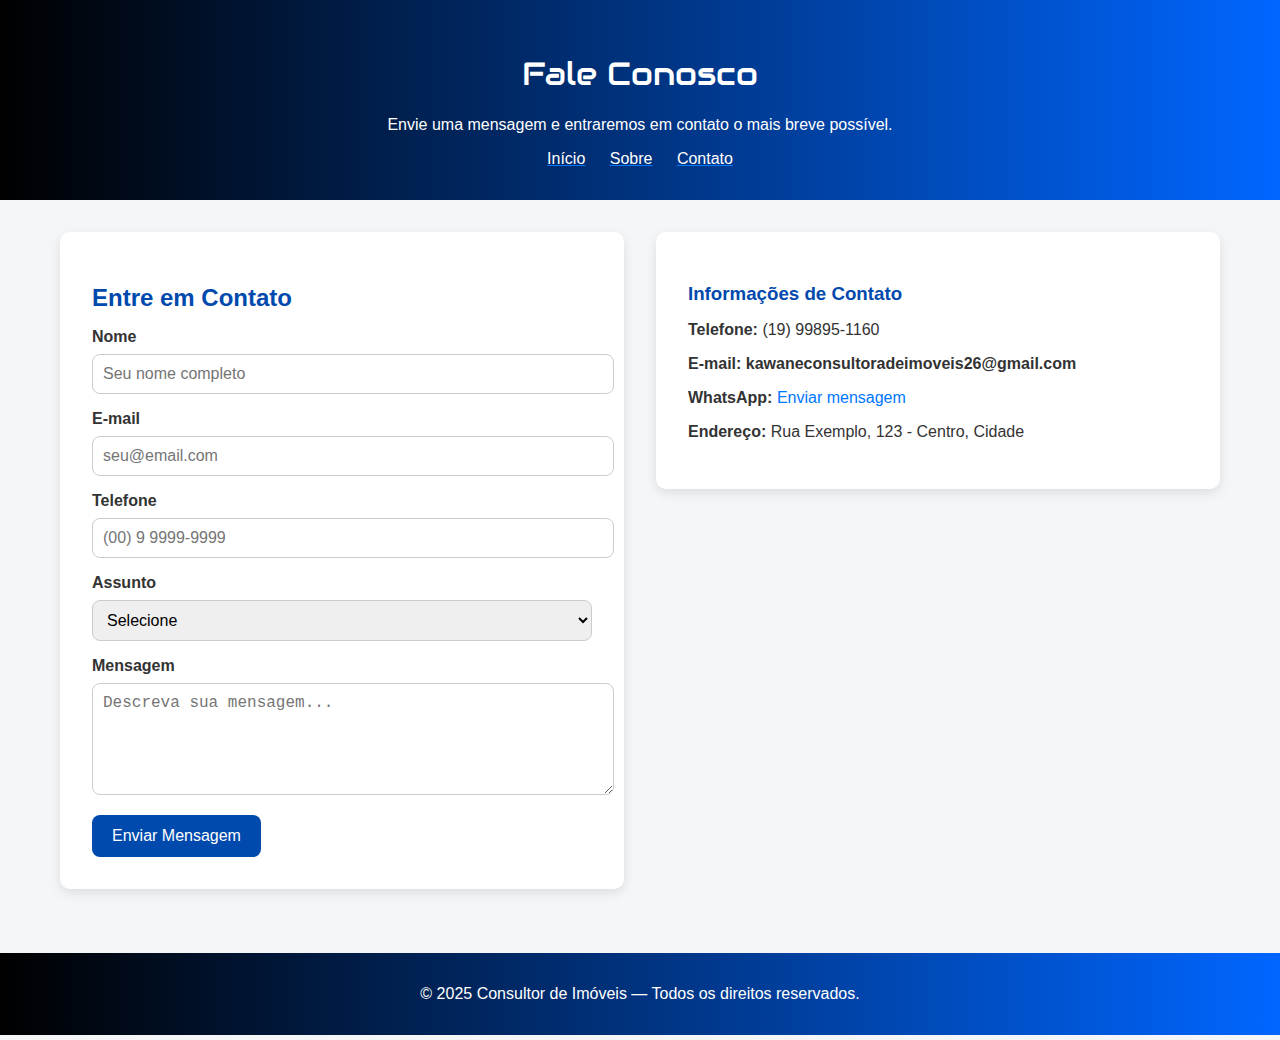
<file: contato.html>
<!DOCTYPE html>
<html lang="pt-BR">
<head>
  <meta charset="UTF-8">
  <meta name="viewport" content="width=device-width, initial-scale=1.0">
  <title>Contato | Consultor de Imóveis</title>
  <link rel="stylesheet" href="contato.css">
   <style>
@import url('https://fonts.googleapis.com/css2?family=Audiowide&display=swap');
</style>
</head>
<body>
  <header>
    <h1>Fale Conosco</h1>
    <p>Envie uma mensagem e entraremos em contato o mais breve possível.</p>
    <nav>
      <a href="index.html">Início</a>
      <a href="sobre.html">Sobre</a>
      <a href="contato.html">Contato</a>
    </nav>
  </header>

  <main class="contato-container">
    <section class="contato-form">
      <h2>Entre em Contato</h2>
      <form id="formContato">
        <label for="nome">Nome</label>
        <input type="text" id="nome" name="nome" required placeholder="Seu nome completo">

        <label for="email">E-mail</label>
        <input type="email" id="email" name="email" required placeholder="seu@email.com">

        <label for="telefone">Telefone</label>
        <input type="tel" id="telefone" name="telefone" placeholder="(00) 9 9999-9999">

        <label for="assunto">Assunto</label>
        <select id="assunto" name="assunto">
          <option value="">Selecione</option>
          <option value="venda">Tenho um imóvel para vender</option>
          <option value="aluguel">Quero alugar um imóvel</option>
          <option value="permuta">Procuro permuta / troca</option>
          <option value="duvida">Dúvidas gerais</option>
        </select>

        <label for="mensagem">Mensagem</label>
        <textarea id="mensagem" name="mensagem" rows="5" placeholder="Descreva sua mensagem..."></textarea>

        <button type="submit">Enviar Mensagem</button>
      </form>
    </section>

    <aside class="contato-info">
      <h3>Informações de Contato</h3>
      <p><strong>Telefone:</strong> (19) 99895-1160</p>
      <p><strong>E-mail: kawaneconsultoradeimoveis26@gmail.com</strong> </p>
      <p><strong>WhatsApp:</strong> <a href="https://wa.me/5519998951160" target="_blank">Enviar mensagem</a></p>
      <p><strong>Endereço:</strong> Rua Exemplo, 123 - Centro, Cidade</p>
    </aside>
  </main>

  <footer>
    <p>&copy; 2025 Consultor de Imóveis — Todos os direitos reservados.</p>
  </footer>

  <script>
    const form = document.getElementById('formContato');
    form.addEventListener('submit', (e) => {
      e.preventDefault();
      alert('Mensagem enviada com sucesso! Entraremos em contato em breve.');
      form.reset();
    });
  </script>
</body>
</html>
</file>
<file: contato.css>
body {
  font-family: 'Poppins', sans-serif;
  margin: 0;
  padding: 0;
  background-color: #f4f6f8;
  color: #333;
}

header {
  background: linear-gradient(to right, #000000, #0066ff);
  color: #fff;
  text-align: center;
  padding: 2rem 1rem;
}

header h1 {
 font-family: "Audiowide", sans-serif;
  font-weight: 400;
  font-style: normal;
}

header p {
  margin: 0.5rem 0 1rem;
}

nav a {
  color: #fff;
  text-decoration-color: #0077ff;
  margin: 0 10px;
  font-weight: 500;
}

nav a:hover {
  text-decoration: underline;
}

.contato-container {
  display: flex;
  flex-wrap: wrap;
  justify-content: center;
  align-items: flex-start;
  padding: 2rem;
  gap: 2rem;
}

.contato-form, .contato-info {
  background-color: #fff;
  border-radius: 10px;
  box-shadow: 0 4px 12px rgba(0, 0, 0, 0.1);
  padding: 2rem;
  flex: 1;
  min-width: 300px;
  max-width: 500px;
}

.contato-form h2 {
  color: #004aad;
  margin-bottom: 1rem;
}

label {
  display: block;
  font-weight: 600;
  margin: 1rem 0 0.5rem;
}

input, select, textarea {
  width: 100%;
  padding: 10px;
  border: 1px solid #ccc;
  border-radius: 8px;
  font-size: 1rem;
  transition: border-color 0.3s;
}

input:focus, select:focus, textarea:focus {
  border-color: #004aad;
  outline: none;
}

button {
  background-color: #004aad;
  color: #fff;
  border: none;
  border-radius: 8px;
  padding: 12px 20px;
  font-size: 1rem;
  cursor: pointer;
  margin-top: 1rem;
  transition: background-color 0.3s;
}

button:hover {
  background-color: #0077ff;
}

.contato-info h3 {
  color: #004aad;
  margin-bottom: 1rem;
}

.contato-info a {
  color: #0077ff;
  text-decoration: none;
}

.contato-info a:hover {
  text-decoration: underline;
}

footer {
   background: linear-gradient(to right, #000000, #0066ff);
  color: #fff;
  text-align: center;
  padding: 1rem;
  margin-top: 2rem;
}
</file>
